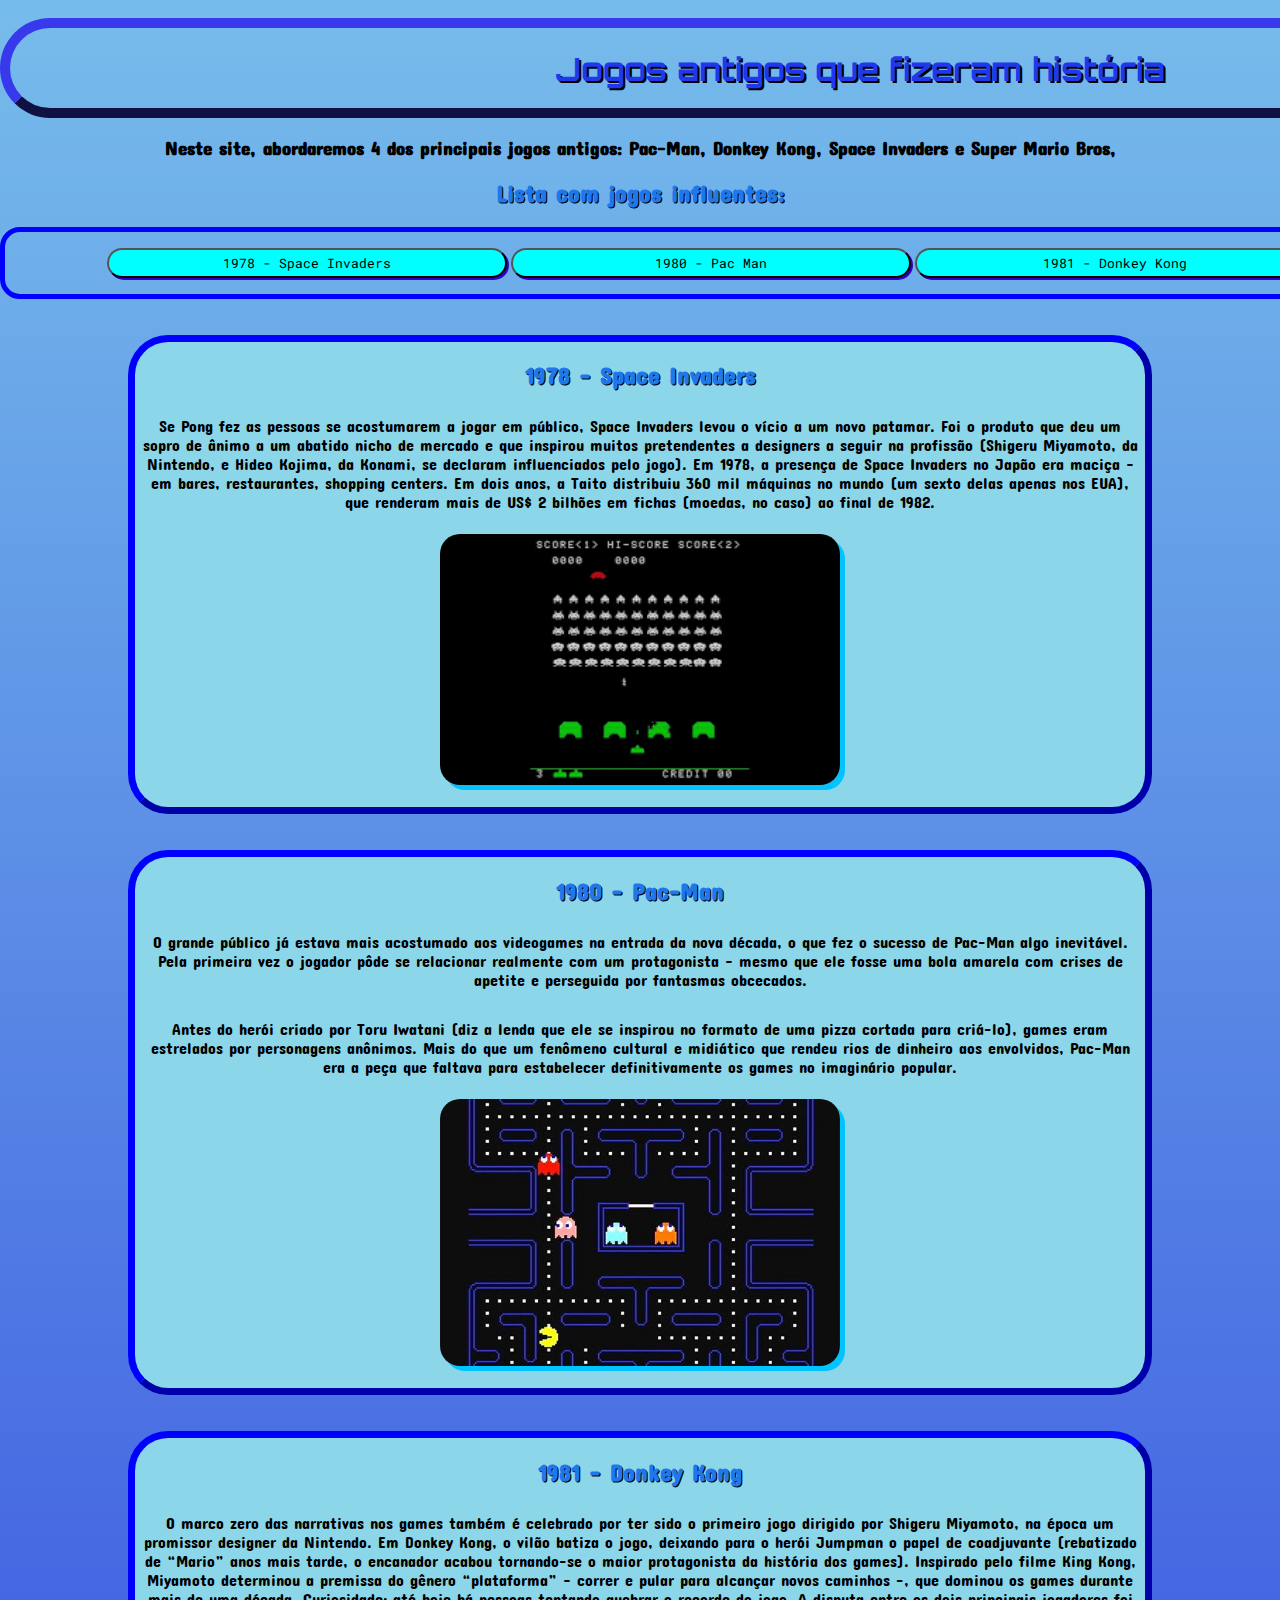
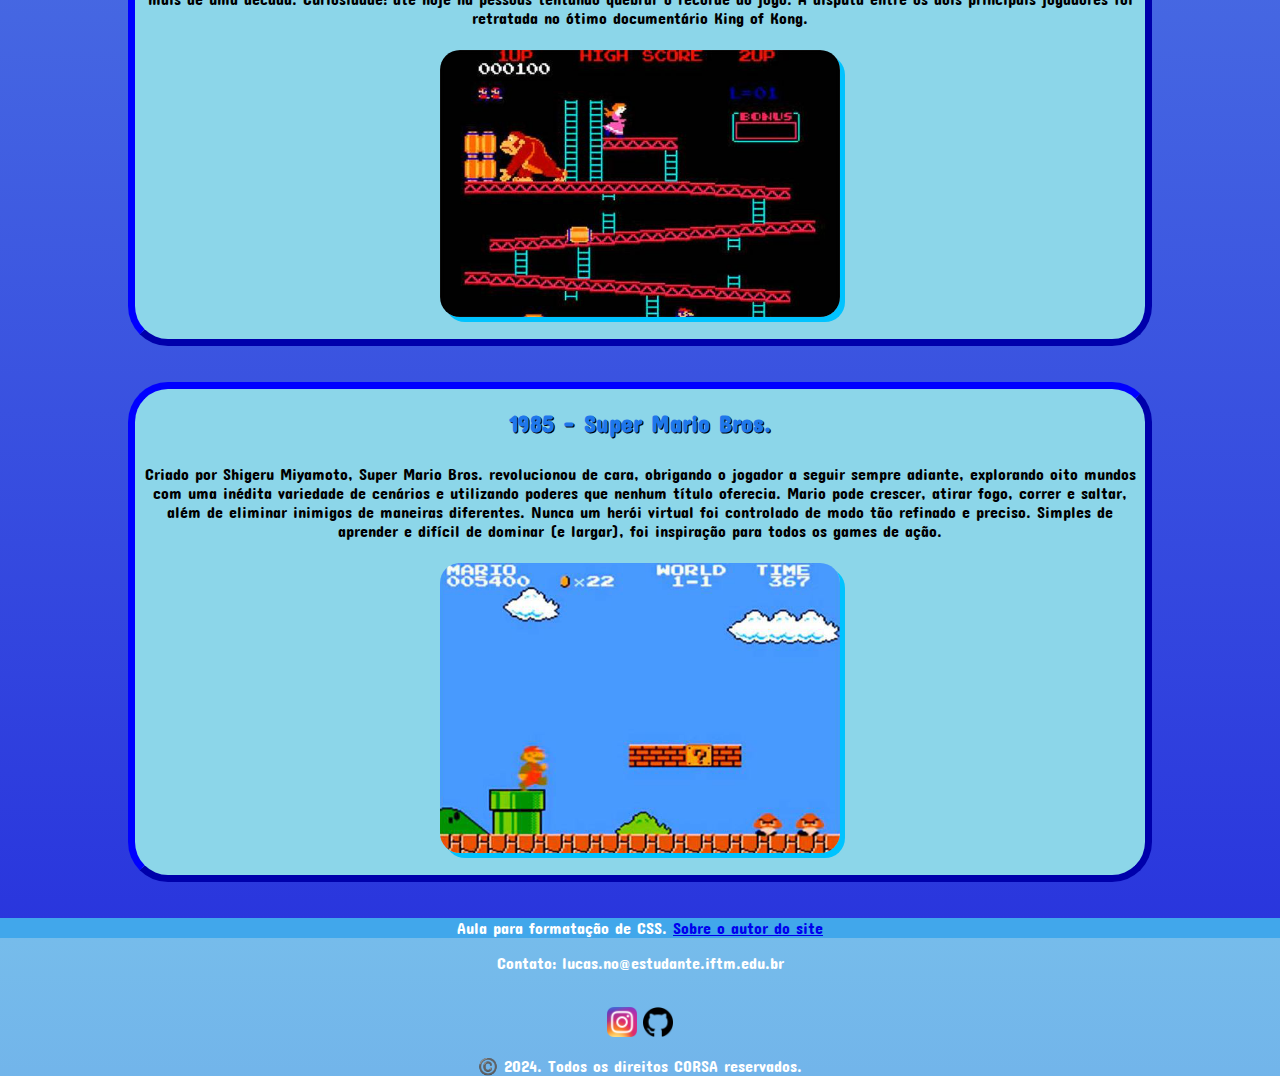
<file: index.html>
<!DOCTYPE html>
<html lang="PT-BR">
<head>
    <meta charset="UTF-8">
    <meta name="viewport" content="width=device-width, initial-scale=1.0">
    <title>Jogos Antigos</title>
    <link rel="stylesheet" href="estilo.css">   
</head>
<style>
    body{
      width: 100%;
text-align: center;
color: white;
background-image: linear-gradient(to top,#2935dd, #76bceb);
    }
</style>
<body>
  
    <div id="intro-pag">
      
      <br>
      <div class="aga1" style="border: outset 10px rgb(36, 36, 151); width: 1700px; height: 80px;">
        <h1>Jogos antigos que fizeram história</h1>
      </div>
       <h3>Neste site, abordaremos 4 dos principais jogos antigos: Pac-Man, Donkey Kong, Space Invaders e Super Mario Bros,</h3>
        <h2>Lista com jogos influentes:</h2>
        <div class="nog" style="border: solid 5px blue; width: 1775px;">
        <nav>
          <ul>
            <a href="#space"><button class="botao">1978 - Space Invaders</button></a>
            <a href="#pac"><button class="botao">1980 - Pac Man</button></a>
            <a href="#dk"><button class="botao">1981 - Donkey Kong</button></a>
            <a href="#mario"><button class="botao">1985 - Super Mario Bros.</button></a>
          </ul>
        </nav>
    </div>
      </div>
      <div class="nooog">
      <br>
      <br>
      <div class="conteudo-padrao" id="spaace" style="border: outset 7px blue;">
        <h2 id="space">1978 – Space Invaders</h2>
        <p class="texto">
          Se Pong fez as pessoas se acostumarem a jogar em público, Space Invaders
          levou o vício a um novo patamar. Foi o produto que deu um sopro de ânimo
          a um abatido nicho de mercado e que inspirou muitos pretendentes a
          designers a seguir na profissão (Shigeru Miyamoto, da Nintendo, e Hideo
          Kojima, da Konami, se declaram influenciados pelo jogo). Em 1978, a
          presença de Space Invaders no Japão era maciça – em bares, restaurantes,
          shopping centers. Em dois anos, a Taito distribuiu 360 mil máquinas no
          mundo (um sexto delas apenas nos EUA), que renderam mais de US$ 2
          bilhões em fichas (moedas, no caso) ao final de 1982.
        </p>
          <img class="img" src="img/images (2).png" alt="Imagem do jogo Space Invaders.">
          <br>
          <br>
      </div>
      <br>
      <br>
      <div class="conteudo-padrao" id="paac" style="border: outset 7px blue;">
        <h2 id="pac">1980 – Pac-Man</h2>
        <p class="texto" >
          O grande público já estava mais acostumado aos videogames na entrada da
          nova década, o que fez o sucesso de Pac-Man algo inevitável. Pela
          primeira vez o jogador pôde se relacionar realmente com um protagonista
          – mesmo que ele fosse uma bola amarela com crises de apetite e
          perseguida por fantasmas obcecados.
        </p>
  
        <p class="texto">
          Antes do herói criado por Toru Iwatani (diz a lenda que ele se inspirou
          no formato de uma pizza cortada para criá-lo), games eram estrelados por
          personagens anônimos. Mais do que um fenômeno cultural e midiático que
          rendeu rios de dinheiro aos envolvidos, Pac-Man era a peça que faltava
          para estabelecer definitivamente os games no imaginário popular.
        </p>
        <img class="img" src="img/pacman.jpg" alt="Imagem do jogo Space Invaders" />
        
        <br>
        <br>
      </div>
      <br>
      <br>
      <div class="conteudo-padrao" id="daank" style="border: outset 7px blue;">
        <h2 id="dk">1981 – Donkey Kong</h2>
        <p class="texto">
          O marco zero das narrativas nos games também é cele­brado por ter sido o
          primeiro jogo dirigido por Shigeru Miyamoto, na época um promissor
          designer da Nintendo. Em Donkey Kong, o vilão batiza o jogo, deixando
          para o herói Jumpman o papel de coadjuvante (rebatizado de “Mario” anos
          mais tarde, o encanador acabou tornando-se o maior protagonista da
          história dos games). Inspirado pelo filme King Kong, Miyamoto
          deter­minou a premissa do gênero “plataforma” – correr e pular para
          alcançar novos caminhos -, que dominou os games durante mais de uma
          década. Curiosidade: até hoje há pessoas tentando quebrar o recorde do
          jogo. A disputa entre os dois principais jogadores foi retratada no
          ótimo documentário King of Kong.
        </p>
        <img class="img" src="img/dk.jpg" alt="Imagem do jogo Donkey Kong">

        <br>
        <br>
      </div>
     <br>
     <br>
      <div class="conteudo-padrao" id="maario" style="border: outset 7px blue;">
        <h2 id="mario">1985 – Super Mario Bros.</h2>
        <p class="texto">
          Criado por Shigeru Miyamoto, Super Mario Bros. revolucionou de cara,
          obrigando o jogador a seguir sempre adiante, explorando oito mundos com
          uma inédita variedade de cenários e utilizando poderes que nenhum título
          oferecia. Mario pode crescer, atirar fogo, correr e saltar, além de
          eliminar inimigos de maneiras diferentes. Nunca um herói virtual foi
          controlado de modo tão refinado e preciso. Simples de aprender e difícil
          de dominar (e largar), foi inspiração para todos os games de ação.
        </p>
        <img class="img" src="img/mario.png" alt="Imagem do jogo Super Mario">
        <br>
        <br>
      </div>
    <br>
    <br>
    </div>  
    <footer>Aula para formatação de CSS. 
      <a href="LucasNogueira.html">Sobre o autor do site</a>
      <br>
      <p>Contato: lucas.no@estudante.iftm.edu.br</p>
      <br>
      <a href="https://www.instagram.com/nog_.lucas/"><img id="imageq" src="img/Instagram_icon.png.webp" alt=""></a>
      <a href="https://github.com/lucasNOGcorsa"><img id="imageq" src="img/GIT.png" alt=""></a>
      <p>©️ 2024. Todos os direitos CORSA reservados. </p>
        
    </footer>  
</body>
</html>
</file>
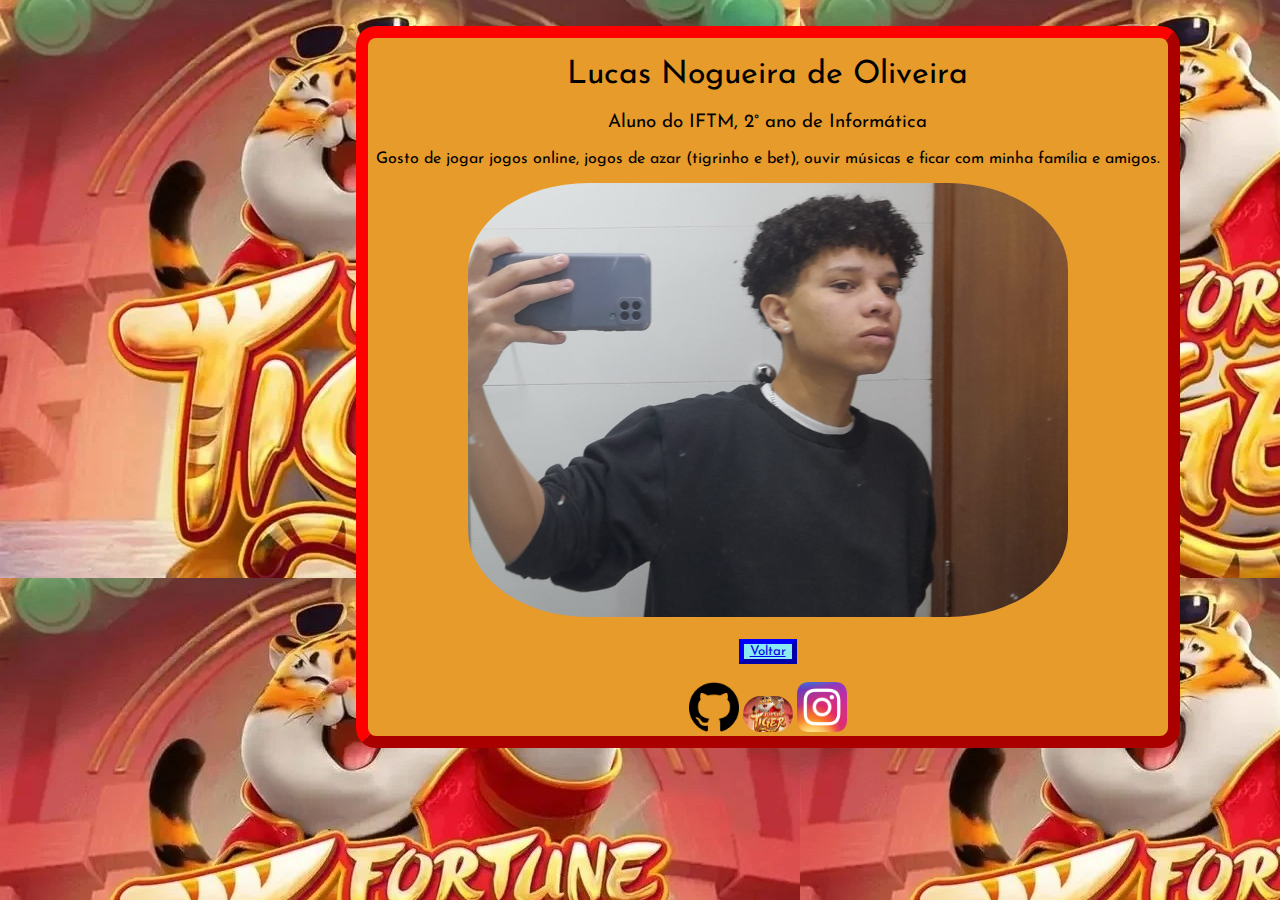
<file: LucasNogueira.html>
<!DOCTYPE html>
<html lang="PT-BR">
<head>
    <meta charset="UTF-8">
    <meta name="viewport" content="width=device-width, initial-scale=1.0">
    <title>Lucas Nogueira de Oliveira</title>
    <link rel="stylesheet" href="lucas.css">
</head>
<body>
    <div class="retro">
        <br>
<div class="pokemon"  style="border: 12px outset rgb(255, 0, 0) ; background-color: rgb(231, 155, 42);; width: 800px; height: 100x;">
    <h1>Lucas Nogueira de Oliveira</h1>


    <h3>Aluno do IFTM, 2° ano de Informática</h3>
    <p class="top">Gosto de jogar jogos online, jogos de azar (tigrinho e bet), ouvir músicas
        e ficar com minha família e amigos.
    </p>
    <div class="camarote">
    <img class="nog" src="img2/3a9ec75a-24ae-48ac-91db-6d07379ba078.jpeg" alt="nog">
    <br>
    <br>
    <button class="botaozada" ><a class="top" href="index.html">Voltar</a></button>
    <br>
    <br>
    <a href="https://github.com/lucasNOGcorsa"><img id="new"src="img/GIT.png" alt=""></a>
   <a href="https://papigames.com/category/tigerFortune" target="_blank"><img class= "tigre" id="new" src="img2/jogo-do-tigrinho-fortune-tiger.jpeg" alt="TigreHAHAHAAHAH"></a> 
   <a href="https://instagram.com/nog_.lucas/" ><img id="new"src="img/Instagram_icon.png.webp" alt=""></a>
</div>
</div>
</div>
</body>
</html>
</file>
<file: estilo.css>
@import url('https://fonts.googleapis.com/css2?family=Orbitron:wght@400..900&display=swap');
@import url('https://fonts.googleapis.com/css2?family=Concert+One&family=Orbitron:wght@400..900&display=swap');
@import url('https://fonts.googleapis.com/css2?family=Josefin+Sans:ital,wght@0,100..700;1,100..700&family=Noto+Sans+JP:wght@100..900&family=Noto+Serif+Khitan+Small+Script&family=Roboto+Mono:ital,wght@0,100..700;1,100..700&display=swap');
body{
    margin: 0%;
    height: auto;
    
}
h1{
    text-align: center;
    font-weight: 700;
    font-size: 350;
    font-family: Orbitron, sans-serif ;
    color: #1F38EB;
    text-shadow: 2px 2px #000000;

}

h2{
    text-align: center;
    font-weight: 700;
    font-size: 350;
    font-family: Concert One, sans-serif;
    color: #1E77EB;
    text-shadow: 1px 1px #000000;
}

h3{
    text-align: center;
    font-weight: 800;
    font-size: 350;
    font-family: Concert One, sans-serif;
    color: #000000;
}

.aga1{
    margin-left: auto;
    margin-right: auto;
    text-align: center;
    border-radius: 50px;
}
.nog{
    margin-left: auto;
    margin-right: auto;
    text-align: center;
    border-radius: 20px;
}

.conteudo-padrao{
    
    text-align: center;
    font-weight: 5000;
    font-size: 1000;
    font-family: Concert One, sans-serif;
    color: #000000;
}

.img:hover{
    transition: 0.5s;
    transform: translateX(6px) scale(1.1);
}

.img{
    width: 400px;
    box-shadow: 5px 5px #00c3ff;
    border-radius: 20px;
}

.botao{
    
    font-family: "Roboto Mono", monospace;
    height: 30px;
    width: 400px;
    text-align: center;
    border: solid 2px 50px blue;
    color: rgb(0, 0, 0);
    cursor: pointer;
    background-color: aqua;
    box-shadow: 2px 2px rgb(44, 2, 197);
    border-radius: 20px ;

    
}

#spaace{ 

    background-color:#8cd6e9;
    border-radius: 40px;
    

}

#paac{
    background-color:#8cd6e9;
    border-radius: 40px;
 
}

#daank{
    background-color:#8cd6e9;
    border-radius: 40px;
}

#maario{
    background-color:#8cd6e9;
    border-radius: 40px;
}

footer{
    
    text-align: center;
    font-family: Concert One, sans-serif;
    background-color: #41a7eb;
    height: 20px;

}

#imageq{
    
    width: 30px;
}

#imageq:hover{
    transition: 0.5s;
    transform: translateX(0px) scale(1.3)
}

.nooog{
    width: 80%;
    margin-left: auto;
    margin-right: auto;
}

  .botao:hover{
    background-color: rgb(42, 159, 209);
    transition: 0.7s;
    transform: translateY(2px) scale(1.1);
  }

  .botao:active {
background-color: #4547ecf5;
transform: translateY(4px);
  }

  .texto{
    
    padding: 7px;
  }
</file>
<file: lucas.css>
@import url('https://fonts.googleapis.com/css2?family=Josefin+Sans:ital,wght@0,100..700;1,100..700&family=Noto+Sans+JP:wght@100..900&family=Noto+Serif+Khitan+Small+Script&display=swap');
body{
    background: url(img2/jogo-do-tigrinho-fortune-tiger.jpeg) ;
    
}
h1{
    font-family: Josefin Sans, sans-serif;
    font-weight: 400;
    font-style: normal;
}

h3{
    font-family: Josefin Sans, sans-serif;
    font-weight: 400;
    font-style: normal;
}

.nog{
    font-family: Josefin Sans, sans-serif;
    font-weight: 400;
    font-style: normal;
    
}

.top{
    font-family: Josefin Sans, sans-serif;
    text-align: center;
}

.tigre{
    
    width: 70px;
    border-radius: 8000px;
}

.pokemon{
    text-align: center;
    border-radius: 20px;
    width: 50%;
    
    
}



.camarote{
    text-align: center;
}

.botaozada{

    background-color: rgb(137, 235, 241);
    font-family: Josefin Sans, sans-serif;
    border: outset 5px blue;
    
}

.botaozada:hover{

    transition: 0.5s;
    transform: translateX(2px) scale(1.2);
}
    

.retro{
    text-align: center;
    
        width: 45%;
        margin-left: auto;
        margin-right: auto;
    
}

.nog{
    width: 600px;
    border-radius: 20%;
    
}

#new{
    width: 50px;
}

#new:hover{
    transition: 0.5s;
    transform: translateX(0px) scale(1.1);  
}
</file>
